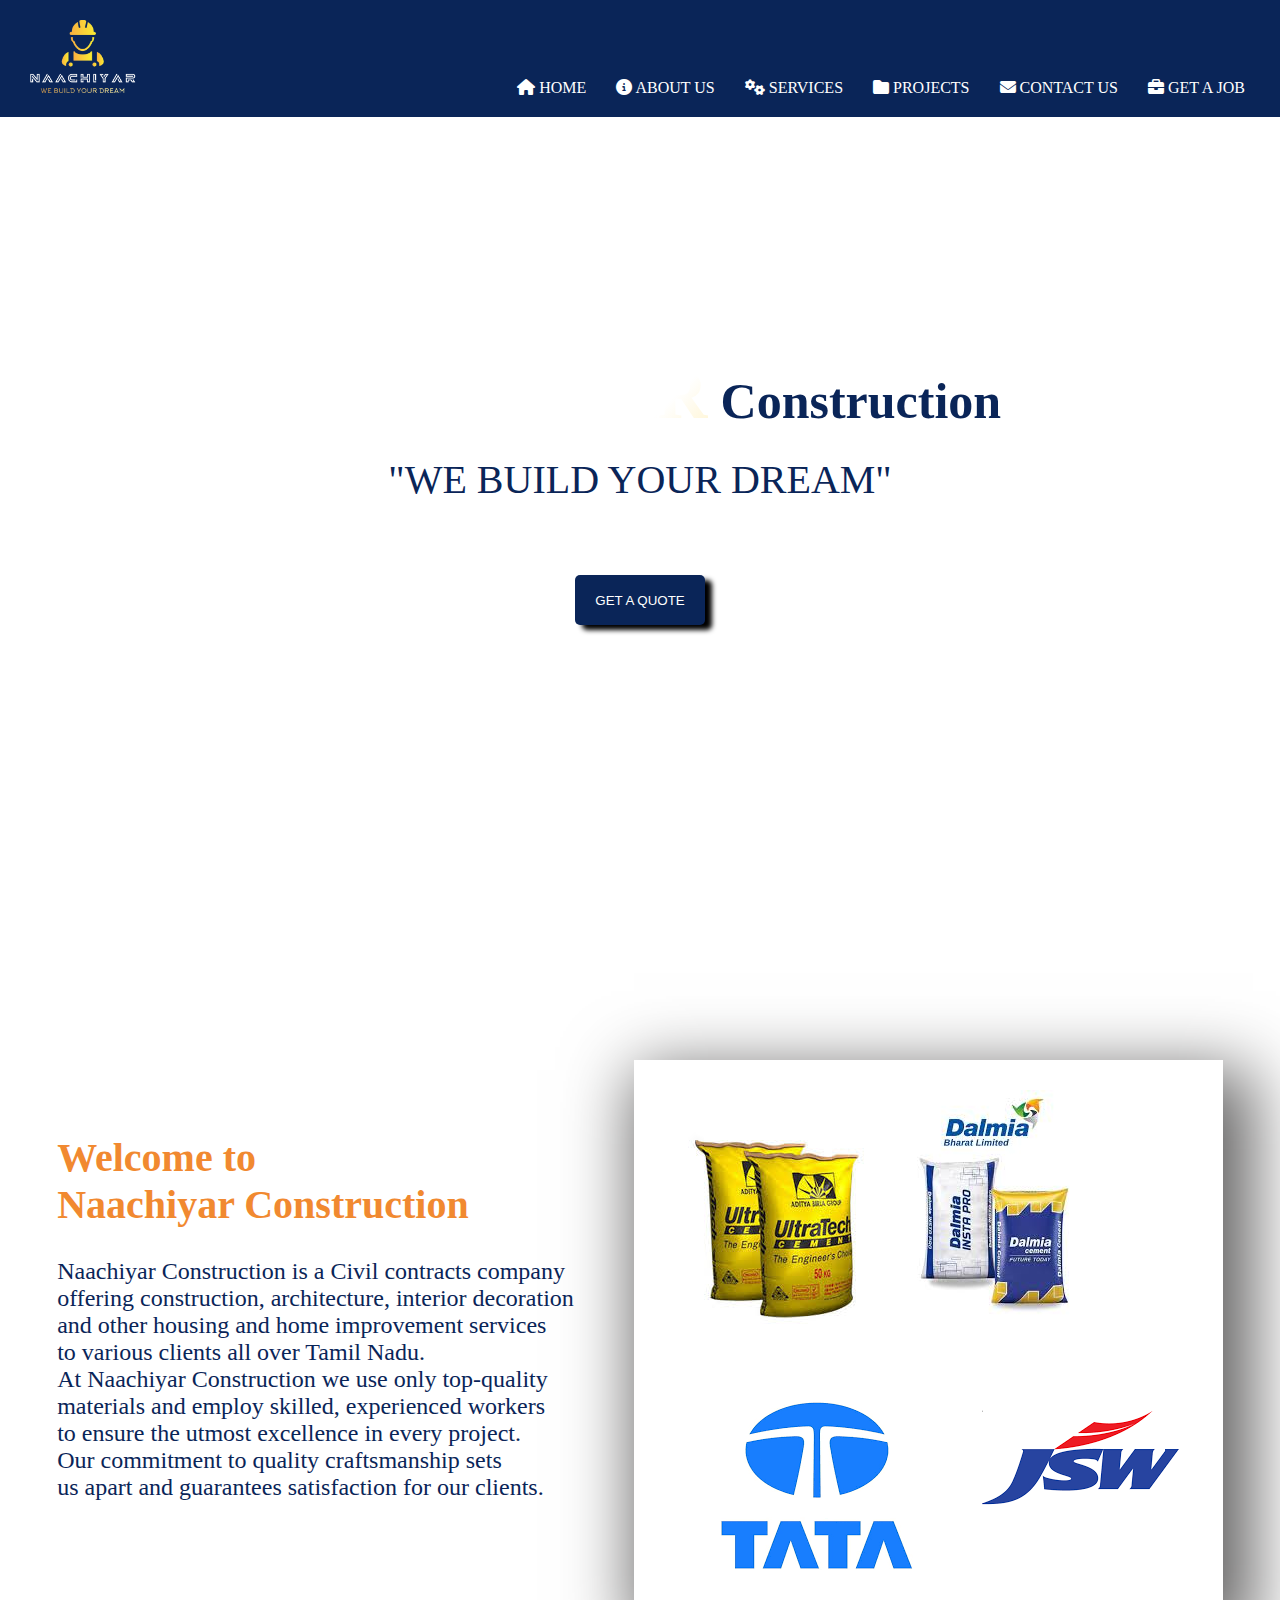
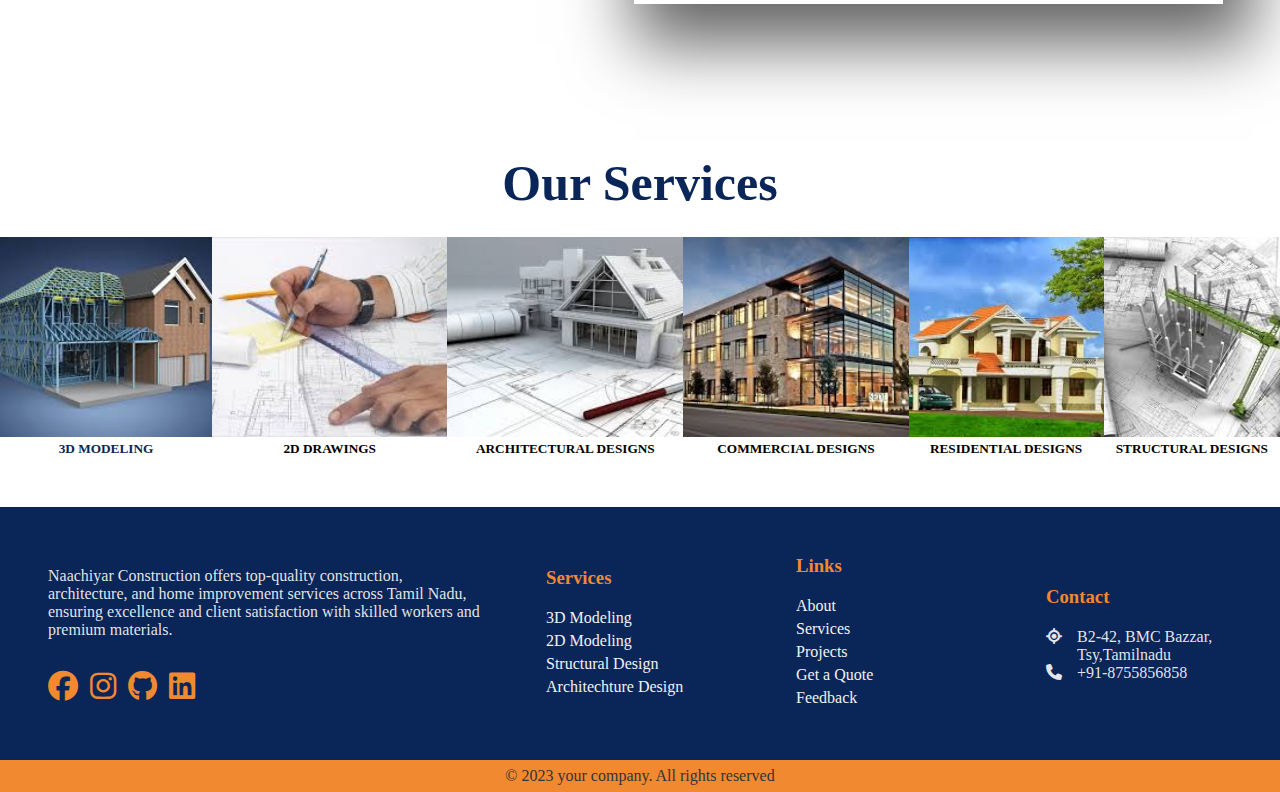
<file: frontend-nc/index.html>
<!DOCTYPE html>
<html lang="en">
<head>
    <meta charset="UTF-8">
    <meta name="viewport" content="width=device-width, initial-scale=1.0">
    <title>NC</title>
    <link rel="stylesheet" href="css/index.css">
    <link rel="stylesheet" href="https://cdnjs.cloudflare.com/ajax/libs/font-awesome/6.0.0/css/all.min.css">
    <link href="https://cdn.jsdelivr.net/npm/bootstrap@5.3.2/dist/css/bootstrap.min.css" rel="stylesheet" integrity="sha384-T3c6CoIi6uLrA9TneNEoa7RxnatzjcDSCmG1MXxSR1GAsXEV/Dwwykc2MPK8M2HN" crossorigin="anonymous">
    <script src="https://cdn.jsdelivr.net/npm/bootstrap@5.3.2/dist/js/bootstrap.bundle.min.js" integrity="sha384-C6RzsynM9kWDrMNeT87bh95OGNyZPhcTNXj1NW7RuBCsyN/o0jlpcV8Qyq46cDfL" crossorigin="anonymous"></script>
    <link rel="stylesheet" href="https://cdnjs.cloudflare.com/ajax/libs/font-awesome/6.2.1/css/all.min.css"/>
    <script src="js/loadNavbar.js" defer></script>
    <script src="js/loadFooter.js" defer></script>
</head>
<body>
    <div id="navbar-placeholder"></div>
    <div class="banner" id="Home">
        <div class="content">
            <h1 ><span class="animate-charcter">Naachiyar</span> Construction</h1>
            <p><b>"WE BUILD YOUR DREAM"</b></p>
            <p></p>
            <a href="/quote.html"><button type="button" class="quote">GET A QUOTE</button></a>
        </div>
    </div>
    
    <div class="Welcome" id="About">
        <div class="main-welcome">
            <div class="inner-welcome">
                <div class="welcome-text">
                    <h1>Welcome to<br> Naachiyar Construction</h1>
                    <p>Naachiyar Construction is a Civil contracts company<br> offering construction, architecture, interior decoration  <br>and other housing and home improvement services<br> to various clients all over Tamil Nadu.
                    <br>At Naachiyar Construction we use only top-quality <br>materials and employ skilled, experienced workers <br>to ensure the utmost excellence in every project.<br> Our commitment to quality craftsmanship sets<br> us apart and guarantees satisfaction for our clients.</p>
                </div>
            </div>
            <div class="img">
                <img src="images/cement1.jpeg" alt="">
                <img src="images/cement2.jpeg" alt=""><br>
                <img src="images/steel2.png" alt="">
                <img src="images/steel1.png" alt="">
            </div>
        </div>
    </div>
    
    <section class="services-section" id="Services">
        <h2 class="services-title">Our Services</h2>
        <div class="container">
            <div class="row g-3">
                <div class="col-12 col-sm-6 col-md-4 col-lg-4">
                    <div class="card">
                        <img src="images/3D.jpeg" alt="3D Modeling" class="card-img">
                        <div class="text">
                            <a href="/quote.html" style="display: inline-block;">
                                <h1>3D MODELING</h1>
                                <p>If you have any sort of inquiries then please feel free to contact us anytime.</p>
                            </a>
                        </div>
                        <div class="card-body">
                            <h5 class="card-title"><a href="/quote.html">3D MODELING</a></h5>
                        </div>
                    </div>
                </div>
                <div class="col-12 col-sm-6 col-md-4 col-lg-4">
                    <div class="card">
                        <img src="images/2D.jpeg" alt="2D Drawings" class="card-img">
                        <div class="text">
                            <a href="/quote.html" style="display: inline-block;">
                                <h1>2D DRAWINGS</h1>
                                <p>If you have any sort of inquiries then please feel free to contact us anytime.</p>
                            </a>
                        </div>
                        <div class="card-body">
                            <h5 class="card-title">2D DRAWINGS</h5>
                        </div>
                    </div>
                </div>
                <div class="col-12 col-sm-6 col-md-4 col-lg-4">
                    <div class="card">
                        <img src="images/arc.jpeg" alt="Architectural Design" class="card-img">
                        <div class="text">
                            <a href="/quote.html" style="display: inline-block;">
                                <h1>ARCHITECTURAL DESIGNS</h1>
                                <p>If you have any sort of inquiries then please feel free to contact us anytime.</p>
                            </a>
                        </div>
                        <div class="card-body">
                            <h5 class="card-title">ARCHITECTURAL DESIGNS</h5>
                        </div>
                    </div>
                </div>
                <div class="col-12 col-sm-6 col-md-4 col-lg-4">
                    <div class="card">
                        <img src="images/com.jpeg" alt="Commercial Designs" class="card-img">
                        <div class="text">
                            <a href="/quote.html" style="display: inline-block;">
                                <h1>COMMERCIAL DESIGNS</h1>
                                <p>If you have any sort of inquiries then please feel free to contact us anytime.</p>
                            </a>
                        </div>
                        <div class="card-body">
                            <h5 class="card-title">COMMERCIAL DESIGNS</h5>
                        </div>
                    </div>
                </div>
                <div class="col-12 col-sm-6 col-md-4 col-lg-4">
                    <div class="card">
                        <img src="images/res.jpeg" alt="Residential Designs" class="card-img">
                        <div class="text">
                            <a href="/quote.html" style="display: inline-block;">
                                <h1>RESIDENTIAL DESIGNS</h1>
                                <p>If you have any sort of inquiries then please feel free to contact us anytime.</p>
                            </a>
                        </div>
                        <div class="card-body">
                            <h5 class="card-title">RESIDENTIAL DESIGNS</h5>
                        </div>
                    </div>
                </div>
                <div class="col-12 col-sm-6 col-md-4 col-lg-4">
                    <div class="card">
                        <img src="images/str.jpeg" alt="Structural Designs" class="card-img">
                        <div class="text">
                            <a href="/quote.html" style="display: inline-block;">
                                <h1>STRUCTURAL DESIGNS</h1>
                                <p>If you have any sort of inquiries then please feel free to contact us anytime.</p>
                            </a>
                        </div>
                        <div class="card-body">
                            <h5 class="card-title">STRUCTURAL DESIGNS</h5>
                        </div>
                    </div>
                </div>
            </div>
        </div>
    </section>
    <div id="footer-placeholder"></div>
    <script src="js/navbar.js"></script>
</body>
</html>
</file>
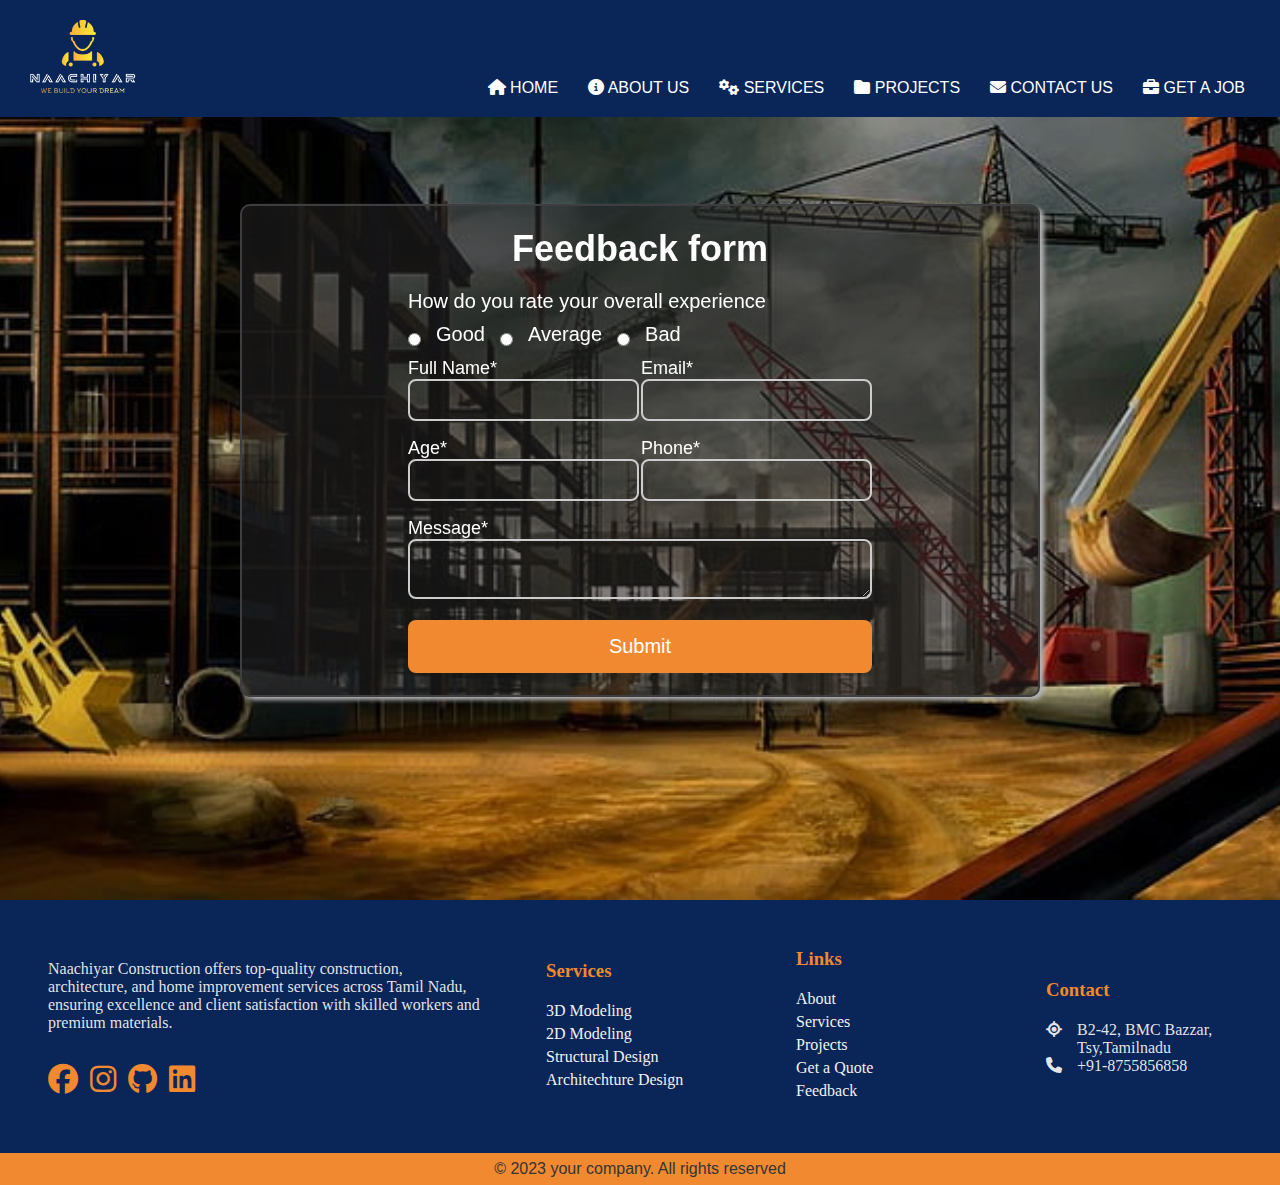
<file: frontend-nc/feedback.html>
<!DOCTYPE html>
<html lang="en">
<head>
    <meta charset="UTF-8">
    <meta name="viewport" content="width=device-width, initial-scale=1.0">
    <meta http-equiv="X-UA-Compatible" content="ie=edge">
    <link rel="stylesheet" href="css/feedback.css" />
    <title>Feedback Form</title>
</head>
<body>
    <div id="navbar-placeholder"></div>
    <div class="wrap">
        <div class="rating-container">
        <table>
            <form action="" method="POST">
                <tr>
                    <td colspan="2" class="rate">
                        <h1>Feedback form</h1> 
                        <label>How do you rate your overall experience</label>
                        <div class="rating">
                            <input type="radio" name="Rate" value="good" id="good"><label for="good">Good</label>
                            <input type="radio" name="Rate" value="average" id="average"><label for="average">Average</label>
                            <input type="radio" name="Rate" value="bad" id="bad"><label for="bad">Bad</label>
                        </div>
                    </td>
                </tr>
                <tr>
                    <td>
                        <label>Full Name*</label>
                        <input type="text" name="Name" class="txt" required>
                    </td>
                    <td>
                        <label>Email*</label>
                        <input type="email" name="Email" class="txt" required>
                    </td>
                </tr>
                <tr>
                    <td>
                        <label>Age*</label>
                        <input type="number" name="Age" class="txt" required>
                    </td>
                    <td>
                        <label>Phone*</label>
                        <input type="tel" name="Phone" class="txt" required>
                    </td>
                </tr>
                <tr>
                    <td colspan="2">
                        <label>Message*</label>
                        <textarea class="textarea" name="Message" required></textarea>
                    </td>
                </tr>
                <tr>
                    <td colspan="2"><button type="submit" class="btn">Submit</button></td>
                </tr>
            </form>
        </table>
        </div>
    </div>
    <div id="footer-placeholder"></div>

    <script src="js/loadNavbar.js"></script>
    <script src="js/loadFooter.js"></script>
    <script src="js/navbar.js"></script>
</body>
</html>
</file>
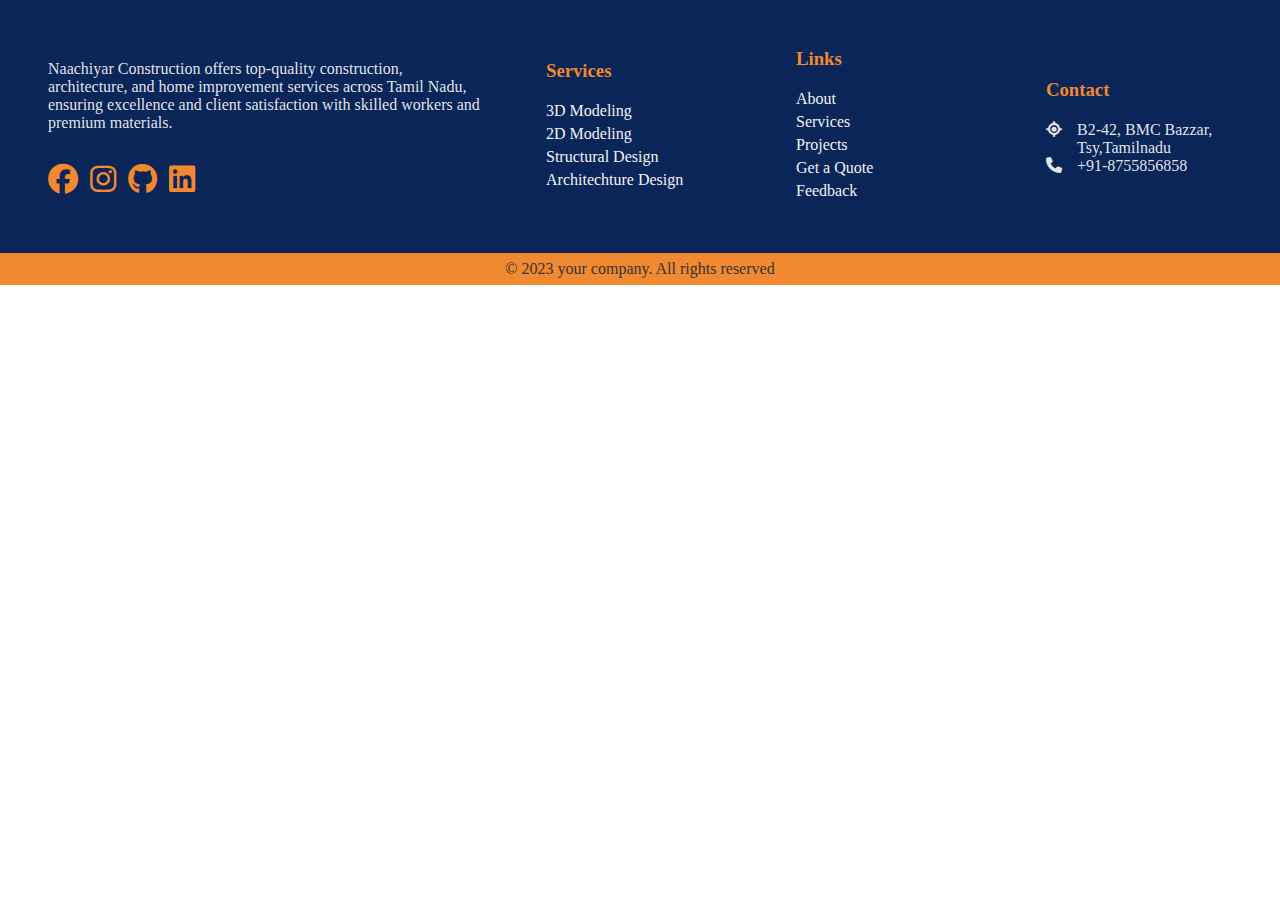
<file: frontend-nc/footer.html>
<!DOCTYPE html>
<html lang="en">
<head>
    <meta charset="UTF-8">
    <meta http-equiv="X-UA-Compatible" content="IE=edge">
    <meta name="viewport" content="width=device-width, initial-scale=1.0">
    <title> Footer </title>

    <link rel="stylesheet" href="css\footer.css">
    
    <!----- FONT AWESOME CSS FOR ICONS FONTS ------>
    <link rel="stylesheet" href="https://cdnjs.cloudflare.com/ajax/libs/font-awesome/6.2.0/css/all.min.css">


</head>
<div class="footer-container">
    <div class="row">
        <div class="col" id="company">
            <p>
                Naachiyar Construction offers top-quality construction, architecture, and home improvement services across Tamil Nadu, ensuring excellence and client satisfaction with skilled workers and premium materials.

            </p>
            <div class="social">
                <a href="#"><i class="fab fa-facebook"></i></a>
                <a href="#"><i class="fab fa-instagram"></i></a>
                <a href="https://github.com/NambiMR"><i class="fab fa-github"></i></a>
                <a href="https://www.linkedin.com/in/nambi25"><i class="fab fa-linkedin"></i></a>
            </div>
        </div>
        <div class="col" id="services">
            <h3>Services</h3>
            <div class="links">
                <a href="/#Services">3D Modeling</a>
                <a href="/#Services">2D Modeling</a>
                <a href="/#Services">Structural Design</a>
                <a href="/#Services">Architechture Design</a>
            </div>
        </div>
        <div class="col" id="useful-links">
            <h3>Links</h3>
            <div class="links">
                <a href="/#About">About</a>
                <a href="/#Services">Services</a>
                <a href="/projects.html">Projects</a>
                <a href="/quote.html">Get a Quote</a>
                <a href="/feedback.html">Feedback</a>
            </div>
        </div>
        <div class="col" id="contact">
            <h3>Contact</h3>
            <div class="contact-details">
                <i class="fa fa-location"></i>
                <p>B2-42, BMC Bazzar, <br> Tsy,Tamilnadu</p>
            </div>
            <div class="contact-details">
                <i class="fa fa-phone"></i>
                <p>+91-8755856858</p>
            </div>
        </div>
    </div>
</div>
<div class="bottom-bar">
    <p>&copy; 2023 your company. All rights reserved</p>
</div>
</file>
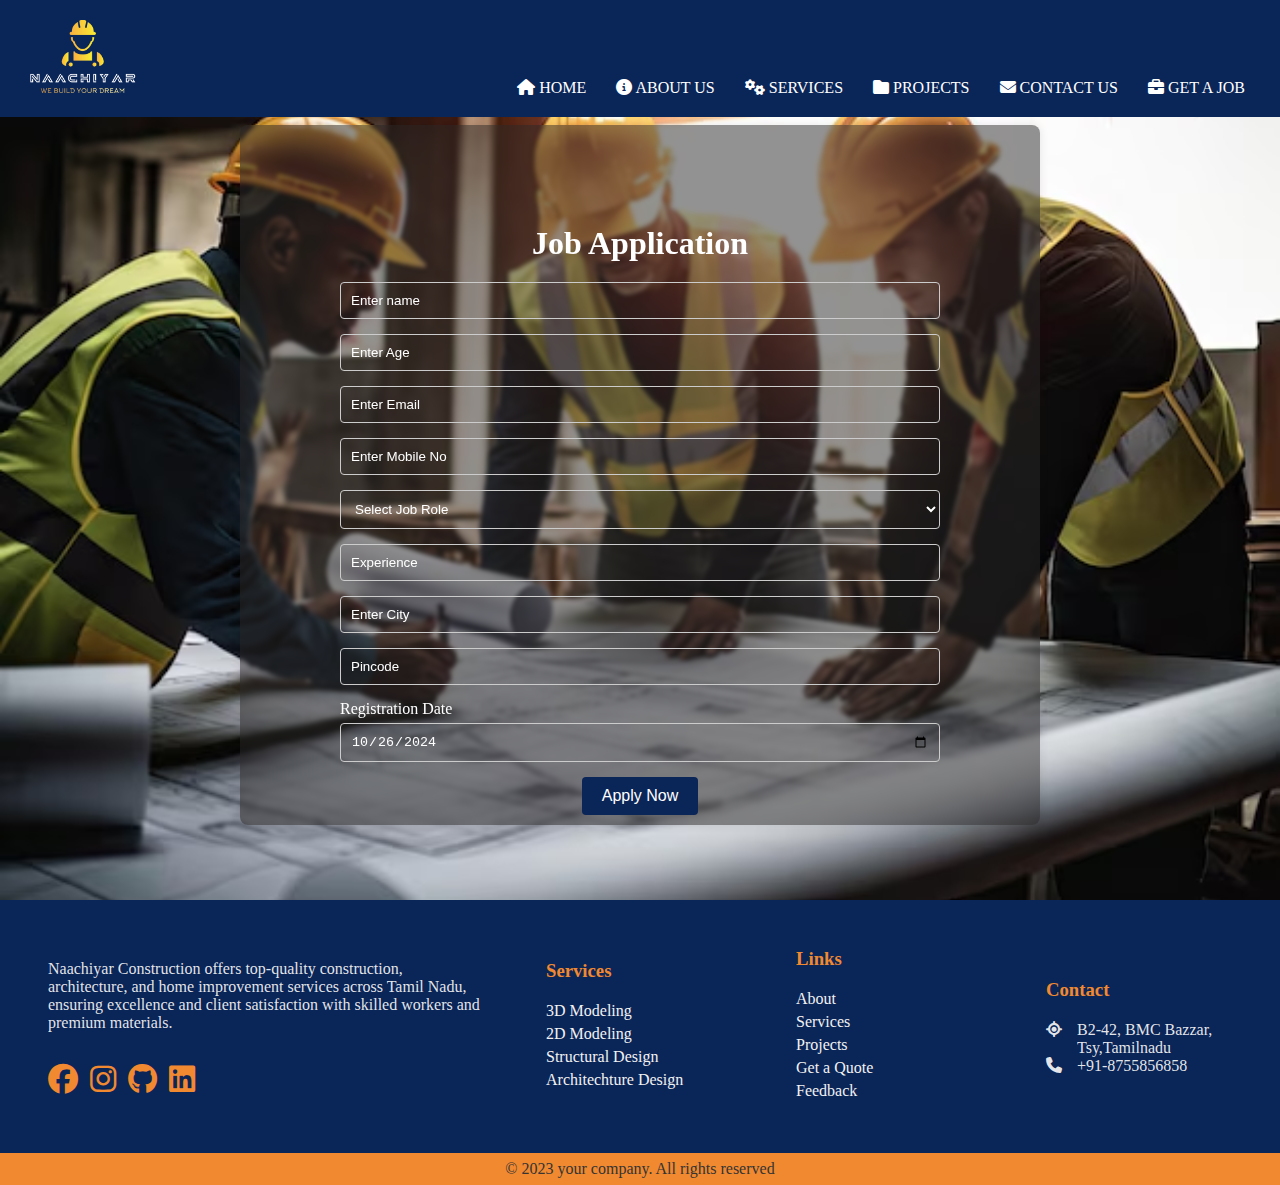
<file: frontend-nc/job.html>
<!DOCTYPE html>
<html lang="en">

<head>
    <meta charset="UTF-8">
    <meta http-equiv="X-UA-Compatible" content="IE=edge">
    <meta name="viewport" content="width=device-width, initial-scale=1.0">
    <title>NC | Job</title>
    <link rel="stylesheet" href="css/job.css">
    <link rel="stylesheet" href="https://cdnjs.cloudflare.com/ajax/libs/font-awesome/6.2.1/css/all.min.css" />
</head>

<body>
    <div id="navbar-placeholder"></div>

    <div class="job-container">
        <div class="apply-box">
            <h1>Job Application</h1>
            <form method="POST" action="/submit-job-application">
                <div class="form-container">
                    <div class="form-control">
                        <input type="text" id="first-name" name="name" placeholder="Enter name">
                    </div>
                    <div class="form-control">
                        <input type="text" id="age" name="age" placeholder="Enter Age">
                    </div>
                    <div class="form-control">
                        <input type="text" id="email" name="email" placeholder="Enter Email">
                    </div>
                    <div class="form-control">
                        <input type="text" id="mobile" name="mobile" placeholder="Enter Mobile No">
                    </div>
                    <div class="form-control">
                        <select class="select" name="role" id="job-role">
                            <option value="" disabled selected>Select Job Role</option>
                            <option value="engineer">Engineer</option>
                            <option value="supervisor">Super Visor</option>
                            <option value="mason">Mason</option>
                            <option value="carpenter">Carpentor</option>
                            <option value="electrician">Electrician</option>
                            <option value="plumber">Plumber</option>
                            <option value="helper">Helper</option>
                        </select>
                    </div>
                    <div class="form-control">
                        <input type="text" id="experience" name="experience" placeholder="Experience">
                    </div>
                    <div class="form-control">
                        <input type="text" id="city" name="city" placeholder="Enter City">
                    </div>
                    <div class="form-control">
                        <input type="text" id="pincode" name="pincode" placeholder="Pincode">
                    </div>
                    <div class="form-control">
                        <label for="apply-date">Registration Date</label>
                        <input type="date" id="apply-date" name="date" value="2024-10-26">
                    </div>
                    <div class="button-container">
                        <button type="submit">Apply Now</button>
                    </div>
                </div>
            </form>
        </div>
    </div>

    <div id="footer-placeholder"></div>

    <script src="js/loadNavbar.js"></script>
    <script src="js/loadFooter.js"></script>
    <script src="js/navbar.js"></script>
</body>

</html>
</file>
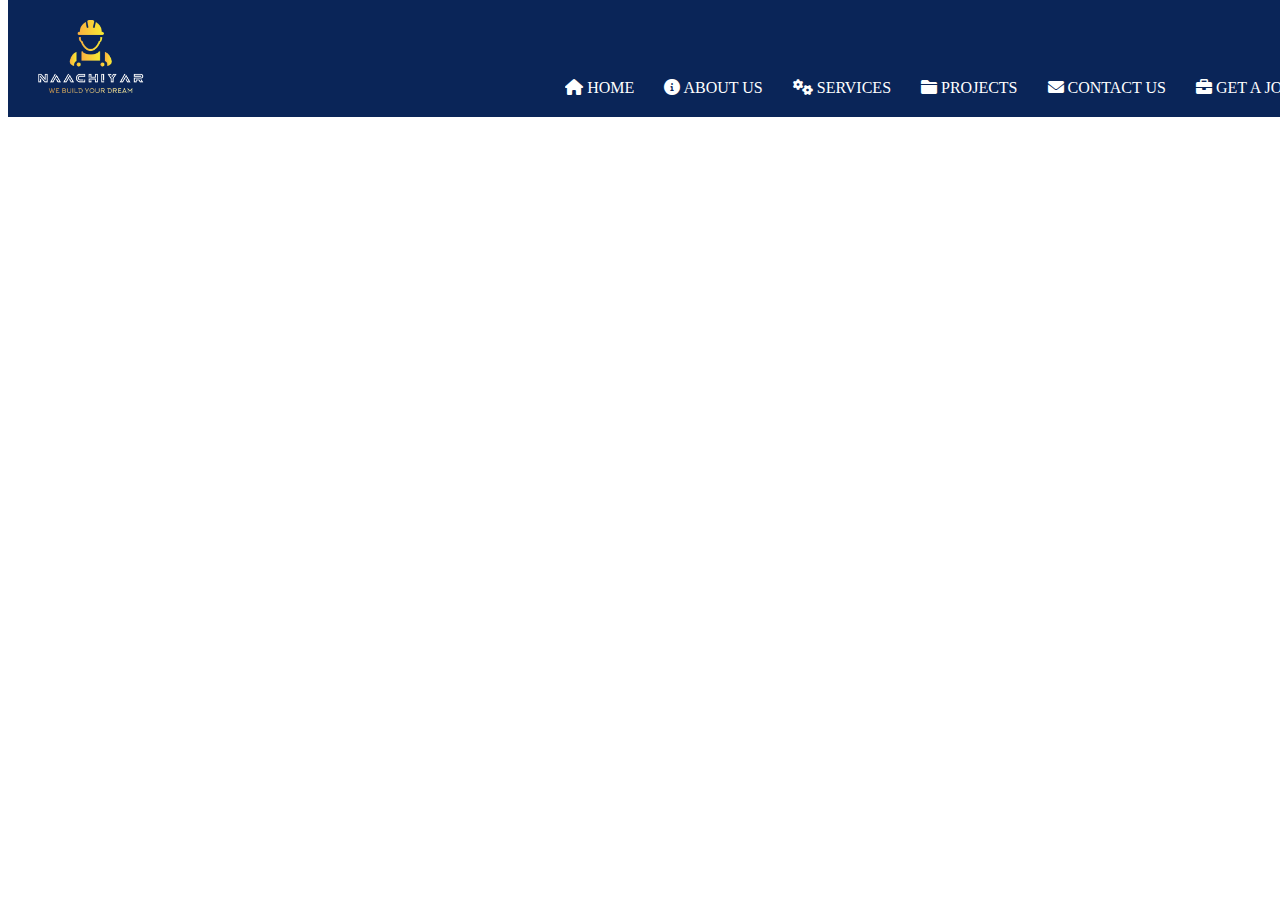
<file: frontend-nc/navbar.html>
<!DOCTYPE html>
<html lang="en">
<head>
    <meta charset="UTF-8">
    <meta name="viewport" content="width=device-width, initial-scale=1.0">
    <title>NavBar</title>
    <link rel="stylesheet" href="css/navbar.css">
    <link rel="stylesheet" href="https://cdnjs.cloudflare.com/ajax/libs/font-awesome/6.0.0-beta3/css/all.min.css">
</head>
<body>
<nav>
    <div class="logo">
        <a href="/">
            <img src="images/logo1.png" alt="Logo">
        </a>
    </div>
    <ul class="sidebar">
        <li onclick="hideSidebar()">
            <a href="#">
                <svg xmlns="http://www.w3.org/2000/svg" height="26" viewBox="0 96 960 960" width="26">
                    <path d="m249 849-42-42 231-231-231-231 42-42 231 231 231-231 42 42-231 231 231 231-42 42-231-231-231 231Z"/>
                </svg>
            </a>
        </li>
        <li><a href="/"><i class="fas fa-home"></i> HOME</a></li>
        <li><a href="/#About"><i class="fas fa-info-circle"></i> ABOUT US</a></li>
        <li><a href="/#Services"><i class="fas fa-cogs"></i> SERVICES</a></li>
        <li><a href="/projects.html"><i class="fas fa-folder"></i> PROJECTS</a></li>
        <li><a href="/contact.html"><i class="fas fa-envelope"></i> CONTACT US</a></li>
        <li><a href="/job.html"><i class="fas fa-briefcase"></i> GET A JOB</a></li>
    </ul>
    <ul>
        <li class="hideOnMobile"><a href="/"><i class="fas fa-home"></i> HOME</a></li>
        <li class="hideOnMobile"><a href="/#About"><i class="fas fa-info-circle"></i> ABOUT US</a></li>
        <li class="hideOnMobile"><a href="/#Services"><i class="fas fa-cogs"></i> SERVICES</a></li>
        <li class="hideOnMobile"><a href="/projects.html"><i class="fas fa-folder"></i> PROJECTS</a></li>
        <li class="hideOnMobile"><a href="/contact.html"><i class="fas fa-envelope"></i> CONTACT US</a></li>
        <li class="hideOnMobile"><a href="/job.html"><i class="fas fa-briefcase"></i> GET A JOB</a></li>
        <li class="menu-button" onclick="showSidebar()">
            <a href="#">
                <svg xmlns="http://www.w3.org/2000/svg" height="26" viewBox="0 96 960 960" width="26">
                    <path d="M120 816v-60h720v60H120Zm0-210v-60h720v60H120Zm0-210v-60h720v60H120Z"/>
                </svg>
            </a>
        </li>
    </ul>
</nav>
<script src="js/navbar.js"></script>
</body>
</html>
</file>
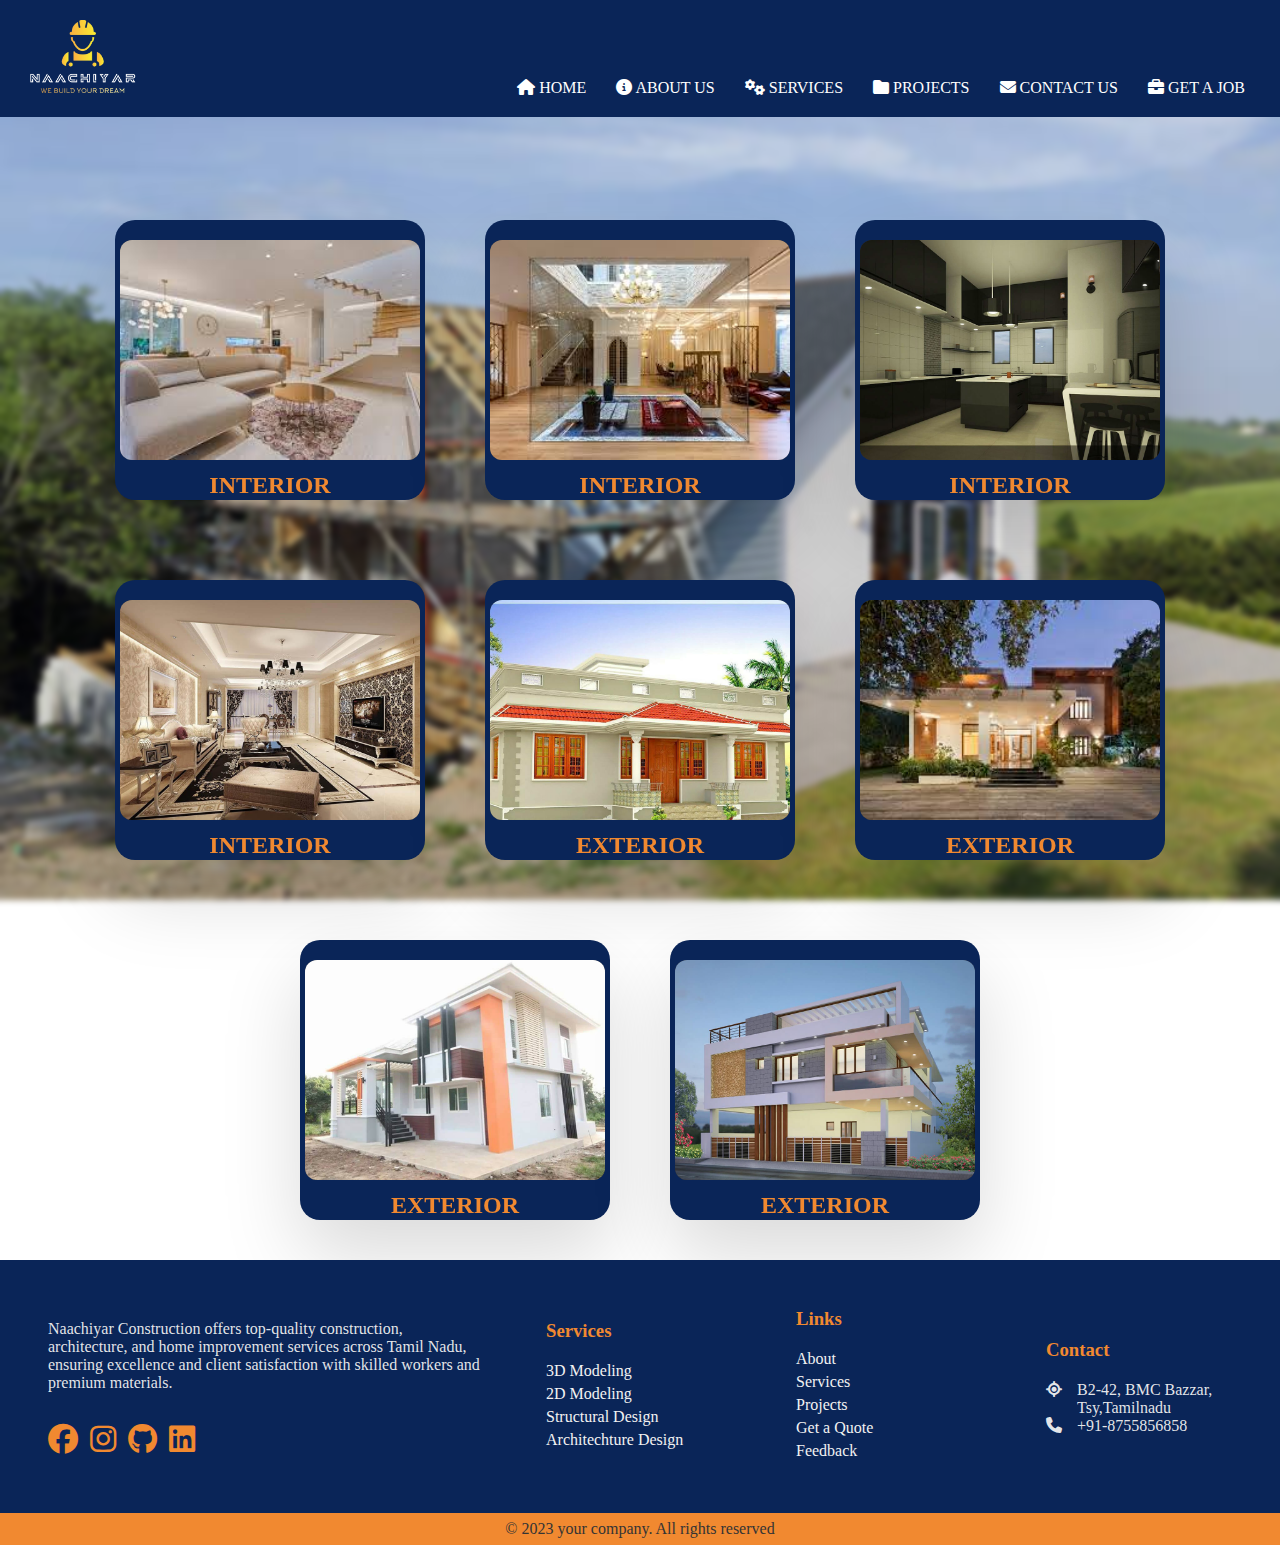
<file: frontend-nc/projects.html>
<!DOCTYPE html>
<html lang="en">
<head>
    <meta charset="UTF-8">
    <meta name="viewport" content="width=device-width, initial-scale=1.0">
    <title>NC | Projects</title>
    <link rel="stylesheet" href="css/projects.css">
    <link rel="stylesheet" href="css/navbar.css">
    <link rel="icon" href="images/favicon.ico" type="image/x-icon">
    <link rel="stylesheet" href="https://cdnjs.cloudflare.com/ajax/libs/font-awesome/6.2.1/css/all.min.css"/>
    <script src="js/loadNavbar.js" defer></script>
    <script src="js/loadFooter.js" defer></script>
</head>
<body>
    <div id="navbar-placeholder"></div>
    <div class="lists">
        <div class="pro-container">
            <div class="pro-card" style="--clr:#009688">
                <div class="imgbx">
                    <img src="images/home7.jpeg">
                </div>
                <div class="pro-content">
                    <h2>INTERIOR</h2>
                    <p>Client: Michael Johnson<br>
                        Location: 789 Oak Lane, Countryside Village, USA<br>
                        Budget: $120,000<br>
                        Duration: 3.5 months</p>
                </div>
            </div>
        </div>
        <div class="pro-container">
            <div class="pro-card" style="--clr:#009688">
                <div class="imgbx">
                    <img src="images/home6.jpeg">
                </div>
                <div class="pro-content">
                    <h2>INTERIOR</h2>
                    <p>Client: Michael Johnson<br>
                        Location: 789 Oak Lane, Countryside Village, USA<br>
                        Budget: $120,000<br>
                        Duration: 3.5 months</p>
                </div>
            </div>
        </div>
        <div class="pro-container">
            <div class="pro-card" style="--clr:#ff3e7f">
                <div class="imgbx">
                    <img src="images/p4.jpg">
                </div>
                <div class="pro-content">
                    <h2>INTERIOR</h2>
                    <p>Client: Michael Johnson<br>
                        Location: 789 Oak Lane, Countryside Village, USA<br>
                        Budget: $120,000<br>
                        Duration: 3.5 months</p>        
                </div>
            </div>
        </div>
        <div class="pro-container">
            <div class="pro-card" style="--clr:#03a9f4">
                <div class="imgbx">
                    <img src="images/p3.jpg">
                </div>
                <div class="pro-content">
                    <h2>INTERIOR</h2>
                    <p>Client: Emily Brown<br>
                        Location: 101 Pine Street, Lakeside Town, USA<br>
                        Budget: $90,000<br>
                        Duration: 3 months</p>        
                </div>
            </div>
        </div>
        <div class="pro-container">
            <div class="pro-card" style="--clr:#03a9f4">
                <div class="imgbx">
                    <img src="images/e1.jpg">
                </div>
                <div class="pro-content">
                    <h2>EXTERIOR</h2>
                    <p>Client: David Wilson<br>
                        Location: 202 Maple Drive, Hilltop Heights, USA<br>
                        Budget: $200,000<br>
                        Duration: 5 months</p>       
                </div>
            </div>
        </div>
        <div class="pro-container">
            <div class="pro-card" style="--clr:#03a9f4">
                <div class="imgbx">
                    <img src="images/home10.jpeg">
                </div>
                <div class="pro-content">
                    <h2>EXTERIOR</h2>
                    <p>Client: David Wilson<br>
                        Location: 202 Maple Drive, Hilltop Heights, USA<br>
                        Budget: $200,000<br>
                        Duration: 5 months</p>       
                </div>
            </div>
        </div>
        <div class="pro-container">
            <div class="pro-card" style="--clr:#03a9f4">
                <div class="imgbx">
                    <img src="images/e2.jpg">
                </div>
                <div class="pro-content">
                    <h2>EXTERIOR</h2>
                    <p>Client: John Doe<br>
                        Location: 123 Main Street, Anytown, USA<br>
                        Budget: $100,000<br>
                        Duration: 3 months</p>       
                </div>
            </div>
        </div>
        <div class="pro-container">
            <div class="pro-card" style="--clr:#03a9f4">
                <div class="imgbx">
                    <img src="images/e3.jpg">
                </div>
                <div class="pro-content">
                    <h2>EXTERIOR</h2>
                    <p>Client: Sarah Davis<br>
                        Location: 303 Cedar Road, Riverside Estates, USA<br>
                        Budget: $180,000<br>
                        Duration: 4.5 months</p>     
                </div>
            </div>
        </div>
    </div> 
    <div id="footer-placeholder"></div> 
    <script src="js/navbar.js"></script>
    </body>
    </html>
</file>
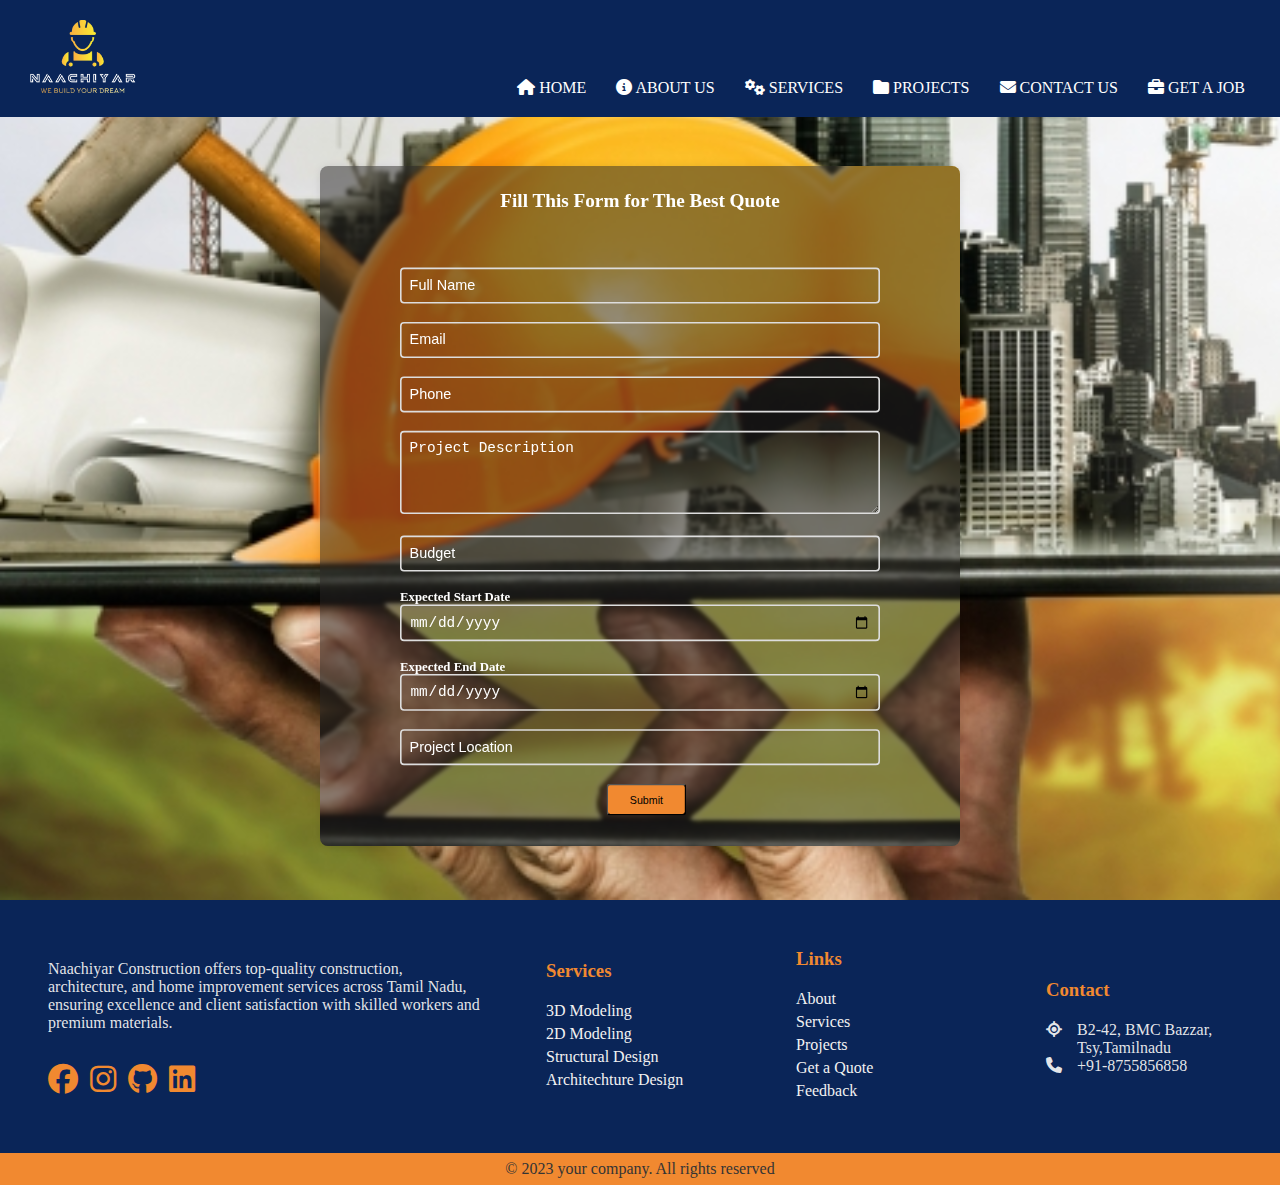
<file: frontend-nc/quote.html>
<!DOCTYPE html>
<html lang="en">

<head>
    <meta charset="UTF-8">
    <meta name="viewport" content="width=device-width, initial-scale=1.0">
    <title>Quote Application</title>
    <link rel="stylesheet" href="css/quote.css">
    <link rel="stylesheet" href="https://cdnjs.cloudflare.com/ajax/libs/font-awesome/6.2.1/css/all.min.css"/>
    <script src="js/loadNavbar.js" defer></script>
    <script src="js/loadFooter.js" defer></script>
</head>
<body>
    <div id="navbar-placeholder"></div>
    <div class="quote-container">
    <div class="form-container">
        <h2>Fill This Form for The Best Quote</h2>
        <form id="constructionForm" action="" method="POST">
            <div class="input-con">
                <div class="form-group">
                    <input type="text" id="name" name="name" placeholder="Full Name" required>
                </div>
                <div class="form-group">
                    <input type="email" id="email" name="email" placeholder="Email" required>
                </div>
                <div class="form-group">
                    <input type="tel" id="phone" name="phone" placeholder="Phone" required>
                </div>
                <div class="form-group">
                    <textarea id="project" name="description" placeholder="Project Description" rows="4" required></textarea>
                </div>
                <div class="form-group">
                    <input type="number" id="budget" name="budget" placeholder="Budget" required>
                </div>
                <div class="form-group">
                    <label>Expected Start Date</label>
                    <input type="date" id="start-date" name="s_date" placeholder="Expected Start Date" required>
                </div>
                <div class="form-group">
                    <label>Expected End Date</label>
                    <input type="date" id="end-date" name="e_date" placeholder="Expected End Date" required>
                </div>
                <div class="form-group">
                    <input type="text" id="location" name="location" placeholder="Project Location" required>
                </div>
                <div class="button">
                    <button type="submit" class="btn">Submit</button>
                </div>
            </div>
        </form>
    </div>
</div>
    <div id="footer-placeholder"></div>
    <script src="js/navbar.js"></script>
    </body>
    </html>
</file>
<file: frontend-nc/css/index.css>
*{
    margin: 0;
    padding: 0;
    box-sizing: border-box;
    text-decoration: none; 
}
.banner {
    width: 100%;
    height: 100vh;
    background-size: 100% 100%;
    background-position: center;
    animation: slider 30s linear infinite;
}

@keyframes slider {
    0% {
      background-image: url('../images/bg1.jpg');
    }
    25% {
      background-image: url('../images/bg10.webp');
    }
    50% {
      background-image: url('../images/bg8.jpg');
    }
    75% {
      background-image: url('../images/bg9.jpg');
    }
    100% {
      background-image: url('../images/bg5.jpg');
    }
}

.content{
    width: 100%;
    position: absolute;
    top: 50%;
    transform: translateY(-50%);
    text-align: center;
    color: #0A2558;
    z-index: 1;
}
.content h1{
    font-size: 50px;
    margin-top: 80px;

}
.content p{
    margin: 20px auto;
    font-size: 40px;
    font-weight: 150;
    line-height: 50px;
    color: #0A2558;
}

.content h1 span{
    color: rgb(255, 0, 0);
    cursor: pointer;
    
}
.content h1 span:hover{
    font-weight: 1000;
}

.quote{
    margin-top: 50px;
    width: 130px;
    height: 50px;
    border-radius: 5px;
    border: none;
    background: #0A2558;
    color: white;
    cursor: pointer;
    box-shadow: 7px 5px 5px black;
    animation: change-background  5s linear infinite ;
    
}
@keyframes change-background {
   20% {
      background: #ff6a4f;
    }
    50% {
      background: #ff5132;
    }
    100% {
      background: #ff2600;
    }
  }

.animate-charcter
{
   text-transform: uppercase;
  background-image: linear-gradient(
    -225deg,
    #ffffff 10%,
    #ffc400 19%,
    #ff000d 67%,
    #fffb05 100%
  );
  background-size: auto auto;
  background-clip: border-box;
  background-size: 1000% auto;
  color: #faf9f9;
  background-clip: text;
  
  -webkit-background-clip: text;
  -webkit-text-fill-color: transparent;
  animation: textclip 6s linear infinite;
  display: inline-block;
      font-size: 70px;   
      font-weight: 700;
}

@keyframes textclip {
  to {
    background-position: 150% center;
  }
}
.welcome {
    padding: 3rem 7%;
  }
  
  .main-welcome {
    display: flex;
    justify-content: center;
    align-items: center;
    gap: 10px;
    flex-wrap: wrap;
    margin-top: 10px;
    padding-bottom: 100px;
    padding-top: 150px;
    background-color: white;
  }
  
  .welcome-text h1 {
    font-size: 40px;
    color: #f18930;
  }
  
  .welcome-text p {
    font-size: 1.5rem;
    padding: 30px 0;
    color: #0A2558;
  }
  
  .welcome-text a {
    padding: 15px 10px;
    background: #f18930;
    color: rgb(0, 0, 0);
    border-radius: 8px;
    text-decoration: none;
  }
  
  .img {
    box-shadow: 15px 25px 65px 15px rgb(100, 99, 99);
    padding: 30px;
    margin-left: 50px;
  }
  
  @media (max-width: 991px) {
    .main-welcome {
      flex-direction: column;
      padding-top: 50px;
    }
  
    .img {
      margin-left: 0;
    }
  
    .welcome-text h1 {
      font-size: 30px;
    }
  
    .welcome-text p {
      font-size: 1.2rem;
    }
  }
  
  @media (max-width: 767px) {
    .welcome-text h1 {
      font-size: 25px;
    }
  
    .welcome-text p {
      font-size: 1rem;
    }
  
    .img img {
      width: 100%;
      height: auto;
      margin-bottom: 10px;
    }
  }
  
  @media (max-width: 480px) {
    .content h1 {
        font-size: 30px;
        margin-top: 50px;
    }

    .content p {
        font-size: 20px;
        line-height: 30px;
    }

    .quote {
        width: 100px;
        height: 50px;
    }

    .animate-charcter {
        font-size: 50px;
    }
}
.services-section {
    text-align: center;
    margin: 50px 0;
}
  
  .services-title {
    font-size: 50px;
    color: #0A2558;
    margin-bottom: -50px;
    font-weight: bold;
  }
  
  .card {
    margin-top: 75px;
    position: relative;
    background-color: rgb(255, 255, 255);
  }
  
  .card-img {
    width: 100%;
    height: 200px; 
    object-fit: cover; 
  }
  
  .card:hover {
    transform: scale(1.05);
    transition: all 1s;
    cursor: pointer;
  }
  
  .card:hover .text {
    opacity: 1;
    transform: scale(1);
    transition: .4s;
  }
  
  .card-body {
    text-align: center;
  }
  .card-title a{
    text-decoration: none;
    color: #0A2558;
  }
  .text {
    position: absolute;
    padding: 10px;
    overflow: hidden;
    display: grid;
    place-content: center;
    height: 74%;
    width: 100%;
    background: rgba(0, 0, 0, 0.5);
    color: white;
    text-align: center;
    font-size: 14px;
    opacity: 0;
    transform: scale(0.7);
  }
  .text a{
    text-decoration: none;
    color: white;
  }
  .text h1 {
    font-size: 20px;
    color: white;
  }
  .text h1::first-letter {
    color: red;
    font-weight: 900;
  }
  
  @media (max-width: 991px) {
    .col-12.col-sm-6.col-md-4 {
      width: 50%;
    }
  }
  
  @media (max-width: 901px) {
    .col-12.col-sm-6.col-md-4 {
      width: 100%;
    }
  }
</file>
<file: frontend-nc/css/feedback.css>
* {
    margin: 0;
    padding: 0;
    box-sizing: border-box;
}
body {
    padding: 0;
    margin: 0;
    font-family: Arial, sans-serif;
}
.wrap {
    width: 100%;
    height: 100vh;
    background: url('../images/bg1.jpg') no-repeat center;
    background-size: cover;
    background-attachment: fixed;
    background-blend-mode: multiply;
    
    background-color: rgba(178, 165, 165, 0.5);
    backdrop-filter: blur(200px);
    display: flex;
    justify-content: center;
    align-items: center;
}
.rating-container {
    background: rgba(40, 37, 37, 0.5);
    padding: 20px;
    border-radius: 10px;
    max-width: 800px;
    width: 90%;
    display: flex;
    justify-content: center;
    border:solid 2px #3e3e41;
    box-shadow: 4px 3px 4px #b3b3b4;
}
h1 {
    font-size: 36px;
    color: white;
    text-align: center;
    margin-bottom: 20px;
}
label {
    font-size: 18px;
    color: white;
    display: block;
    
}
input.txt, textarea.textarea {
    width: 100%;
    padding: 10px;
    font-size: 16px;
    background: transparent;
    color: white;
    border-radius: 8px;
    border: 2px solid #ccc;
    margin-bottom: 15px;
    justify-content: space-between;
}
.rate label {
    font-size: 20px;
    margin-bottom: 10px;

}
.rating {
    display: flex;
    flex-direction: row;
    align-items: center;
    gap: 15px;
}


button.btn {
    width: 100%;
    padding: 15px;
    background-color: #f18930;
    border: none;
    border-radius: 8px;
    font-size: 20px;
    color: white;
    cursor: pointer;
}
button.btn:hover {
    background-color:#0A2558;
}
@media (max-width: 768px) {
    .container {
        padding: 15px;
    }
    h1 {
        font-size: 28px;
    }
    label {
        font-size: 16px;
    }
    input.txt, textarea.textarea {
        font-size: 14px;
    }
    button.btn {
        font-size: 18px;
    }
}
</file>
<file: frontend-nc/css/job.css>
* {
    margin: 0;
    padding: 0;
    box-sizing: border-box;
}

.job-container {
    display: flex;
    align-items: center;
    justify-content: center;
    min-height: 100vh;
    background: url('../images/bg3.jpg') no-repeat center;
    background-size: cover;
    background-attachment: fixed;
    background-blend-mode: multiply;
    backdrop-filter: blur(2px);
}

.apply-box {
    width: 800px;
    height: 700px;
    margin-top: 50px;
    padding: 100px;
    background: transparent;
    backdrop-filter: blur(2px);
    background-color: rgba(40, 37, 37, 0.5);
    box-shadow: 0 0 10px rgba(0, 0, 0, 0.1);
    border-radius: 8px;
}

.apply-box h1 {
    text-align: center;
    margin-bottom: 20px;
    color: #fff;
}

form {
    display: flex;
    flex-direction: column;
}

.form-control {
    margin-bottom: 15px;
}

.form-control input,
.form-control select {
    width: 100%;
    padding: 10px;
    border: 1px solid #ccc;
    border-radius: 4px;
    background-color: transparent;
}

.form-control input::placeholder {
    color: white;
}

.select {
    color: white;
}

.select option {
    color: black;
    background-color: rgba(201, 198, 198, 0.5);
}

.form-control label {
    margin-bottom: 5px;
    display: block;
    color: white;
}

#apply-date {
    color: white;
}

.button-container {
    text-align: center;
}

.button-container button {
    padding: 10px 20px;
    border: none;
    background-color: #0A2558;
    color: #fff;
    font-size: 16px;
    border-radius: 4px;
    cursor: pointer;
}

.button-container button:hover {
    background-color: #f18930;
}

/* Responsive adjustments */
@media (max-width: 991px) {
    .job-container {
        margin-top: 80px;
    }

    .apply-box h1 {
        font-size: 28px;
    }

    .form-control input,
    .form-control select {
        font-size: 16px;
    }

    .button-container button {
        font-size: 14px;
    }
}

@media (max-width: 767px) {
    .job-container {
        margin-top: 100px;
    }

    .apply-box h1 {
        font-size: 24px;
    }

    .form-control input,
    .form-control select {
        font-size: 14px;
        padding: 8px;
    }

    .button-container button {
        font-size: 12px;
        padding: 8px 16px;
    }
}

@media (max-width: 480px) {
    .job-container {
        margin-top: 120px;
        padding: 15px;
    }

    .apply-box h1 {
        font-size: 20px;
    }

    .form-conrol input,
    .form-conrol select {
        font-size: 12px;
        padding: 6px;
    }

    .button-container button {
        font-size: 12px;
        padding: 8px 12px;
    }
}
</file>
<file: frontend-nc/css/navbar.css>
nav {
    display: flex;
    justify-content: flex-end;
    align-items: end;
    background: #0A2558;
    padding: 20px;
    position: fixed;
    top: 0;
    width: 100%;
    z-index: 1001; /* Ensure it stays above other content */
}

ul {
    list-style-type: none;
    margin: 0;
    padding: 0;
    display: flex;
    align-items: center;
}

li {
    margin: 0 15px;
}

.logo {
    margin-right: auto;
}

.logo img {
    width: 130px;
    height: auto;
}

.hideOnMobile {
    display: none;
}

.hideOnMobile a {
    color: #fff;
    text-decoration: none;
}

.menu-button {
    margin-left: auto;
    color: #faf9f9;
}

.menu-button svg {
    cursor: pointer;
}

.sidebar {
    display: none;
    flex-direction: column;
    position: fixed;
    top: 0;
    right: 0;
    height: 100%;
    width: 250px;
    background: #0A2558;
    padding-top: 20px;
    z-index: 1002; /* Ensure it stays above other content */
}

.sidebar li {
    padding: 15px 20px;
    width: 100%;
}

.sidebar li a {
    color: #fff;
    text-decoration: none;
}

.sidebar li a:hover,
.sidebar li a.active {
    color: #f18930;
    text-decoration: underline;
}

.hideOnMobile a:hover,
.hideOnMobile i:hover,
.hideOnMobile a.active {
    color: #f18930;
    font-weight: 700;
    text-decoration: underline;
}

@media (min-width: 768px) {
    .hideOnMobile {
        display: block;
    }
    .menu-button {
        display: none;
    }
}

@media (max-width: 1000px) {
    .hideOnMobile a {
        font-size: 14px;
    }
}

@media (max-width: 920px) {
    .hideOnMobile a {
        font-size: 10px;
    }
}

@media (max-width: 800px) {
    .hideOnMobile {
        display: none;
    }
    .menu-button {
        display: block;
    }
}

@media (max-width: 400px) {
    .sidebar {
        width: 100%;
    }
}

@media (min-width: 800px) {
    .sidebar {
        display: none !important;
    }
}
</file>
<file: frontend-nc/css/projects.css>
* {
    margin: 0;
    padding: 0;
    box-sizing: border-box;
    text-decoration: none;
}
body {
    display: flex;
    flex-direction: column;
    min-height: 100vh;
    background: url('../images/img2.jpg') no-repeat center;
    background-size: cover;
    background-attachment: fixed;
    background-blend-mode: multiply;
    /* background-color: rgba(40, 37, 37, 0.5); */
    backdrop-filter: blur(3px);
    
}

.lists {
    display: flex;
    flex-wrap: wrap;
    justify-content: center;
    margin-top: 180px;
}
.pro-container {
    position: relative;
    display: flex;
    justify-content: center;
    align-items: center;
    flex-wrap: wrap;
    padding: 20px;
}
.pro-container .pro-card {
    position: relative;
    display: flex;
    justify-content: center;
    align-items: flex-start;
    width: 310px;
    height: 280px;
    background: #0A2558;
    border-radius: 20px;
    box-shadow: 0 35px 80px rgba(0, 0, 0, 0.15);
    margin:20px 10px ;
    transition: 1s;
}
.pro-container .pro-card:hover {
    height: 300px;
}
.pro-container .pro-card .imgbx {
    position: absolute;
    top: 20px;
    width: 300px;
    height: 220px;
    background: #333;
    border-radius: 12px;
    overflow: hidden;
    transition: 1s;
}
.pro-container .pro-card:hover .imgbx {
    top: -100px;
    transform: scale(0.75);
    box-shadow: 0 15px 45px rgb(0, 0, 0, 0.2);
}
.pro-container .pro-card .imgbx img {
    position: absolute;
    top: 0;
    left: 0;
    width: 100%;
    height: 100%;
    object-fit: cover;
}
.pro-container .pro-card .pro-content {
    position: absolute;
    top: 252px;
    width: 100%;
    padding: 0 30px;
    height: 30px;
    overflow: hidden;
    text-align: center;
    transition: 1s;
}
.pro-container .pro-card:hover .pro-content {
    top: 130px;
    height: 250px;
}
.pro-container .pro-card .pro-content h2 {
    font-size: 1.5em;
    font-weight: 700;
    color: #f18930;
}
.pro-container .pro-card .pro-content p {
    color: white;
    font-size: 1.05em;
}
</file>
<file: frontend-nc/css/quote.css>
* {
    margin: 0;
    padding: 0;
    box-sizing: border-box;
}

/* body {
   
} */
 
 
.quote-container{
    display: flex;
    align-items: center;
    justify-content: center;
    min-height: 100vh;
    background: url('../images/bg5.jpg') no-repeat center;
    background-size: cover;
    background-attachment: fixed;
    background-blend-mode: multiply;
    backdrop-filter: blur(2px);
}

.form-container {
    
    width: 800px;
    height: 850px;
    margin-top: 40px;
    padding: 100px;
    background: transparent;
    backdrop-filter: blur(2px);
    background-color: rgba(40, 37, 37, 0.5);
    border-radius: 10px;
    transform: scale(0.8) translateY(45px);
    box-shadow: 0 2px 10px rgba(0, 0, 0, 0.1);
}

.input-con {
    width: 400px;
    position: relative;
    top:0;
}

h2 {
    color: white;
    position: relative;
    top: -70px;
    text-align: center;
}

.form-group {
    margin-bottom: 15px;
    width: 100%;
}

label {
    font-weight: bold;
    color: white;
    margin-bottom: 5px;
}

input[type="text"],
input[type="email"],
input[type="tel"],
input[type="number"],
textarea,
input[type="date"] {
    width: 150%;
    padding: 10px;
    border: 2px solid #ddd;
    border-radius: 5px;
    background-color: transparent;
    margin-bottom: 8px;
    color: white;
    outline: none;
    font-size: 18px;
}
input::placeholder{
    color: white;
    font-size: 18px;
}
textarea::placeholder{
    color: white;
}
input[type="submit"] {
    background-color: #4CAF50;
    color: #f18930;
    padding: 10px 20px;
    border: none;
    border-radius: 5px;
    cursor: pointer;
    font-size: 16px;
    width: 100%;
}

.btn {
    background-color: #f18930;
    height: 40px;
    width: 100px;
    border-radius: 5px;
}

.button {
    display: flex;
    justify-content: center;
    width: 154%;
}

input[type="submit"]:hover {
    background-color: #45a049;
}

/* Responsive adjustments */
@media (max-width: 1024px) {
    .form-container {
        width: 90%;
        padding: 50px;
    }
       
    h2 {
        font-size: 24px;
        position: static; 
        top: 0; 
    }
    .input-con {
        width: 100%;
    }
    input[type="text"],
    input[type="email"],
    input[type="tel"],
    input[type="number"],
    textarea,
    input[type="date"] {
        width: 100%;
    }
    .button {
        width: 100%;
    }
}

@media (max-width: 768px) {
    .form-container {
        padding: 30px;
    }
    h2 {
        font-size: 24px;
        position: static; 
        top: 0; 
    }
    input[type="text"],
    input[type="email"],
    input[type="tel"],
    input[type="number"],
    textarea,
    input[type="date"] {
        padding: 10px;
    }
    input[type="submit"] {
        font-size: 14px;
    }
    .btn {
        height: 35px;
        width: 90px;
    }
}

@media (max-width: 480px) {
    .form-container {
        padding: 20px;
    }
    h2 {
        font-size: 20px;
        position: static; /* Remove relative positioning */
        top: 0;
    }
    .input-con {
        top: 0;
    }
    input[type="text"],
    input[type="email"],
    input[type="tel"],
    input[type="number"],
    textarea,
    input[type="date"] {
        padding: 8px;
    }
    input[type="submit"] {
        font-size: 12px;
    }
    .btn {
        height: 30px;
        width: 80px;
    }
}
</file>
